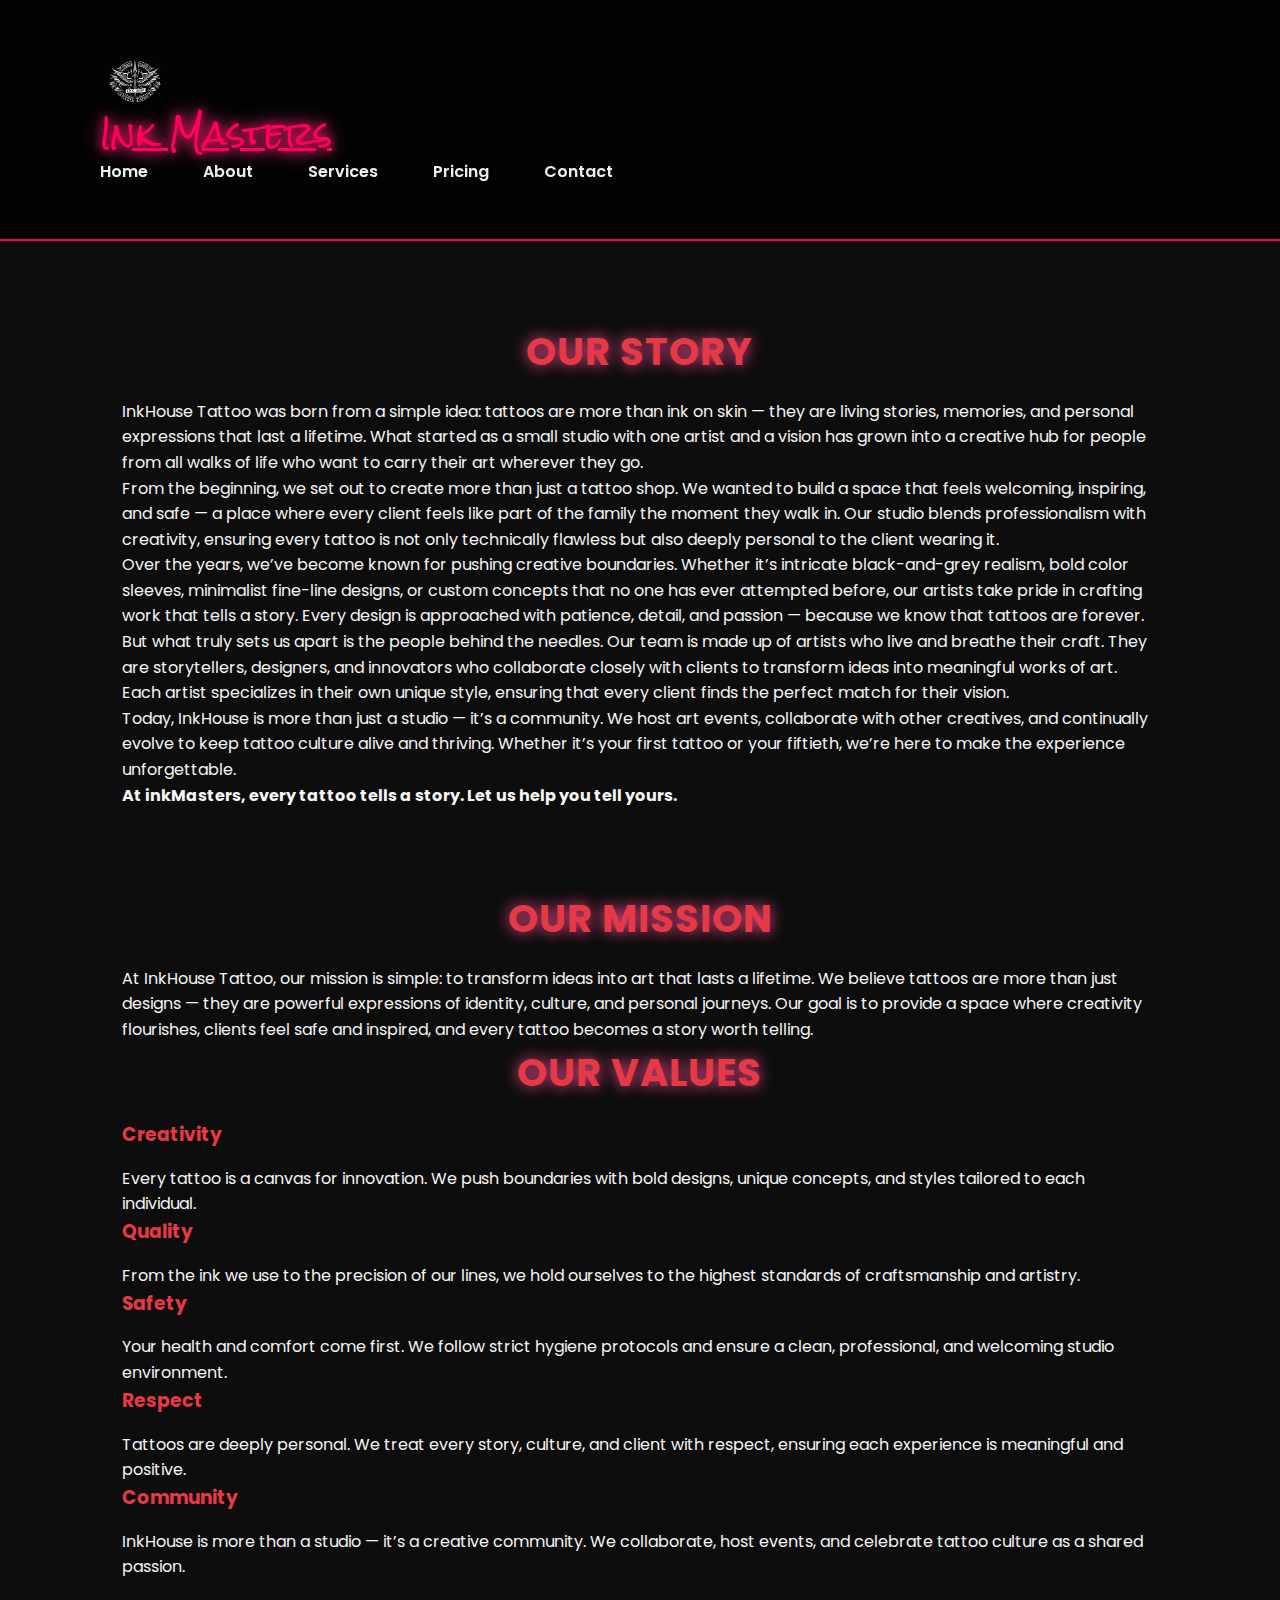
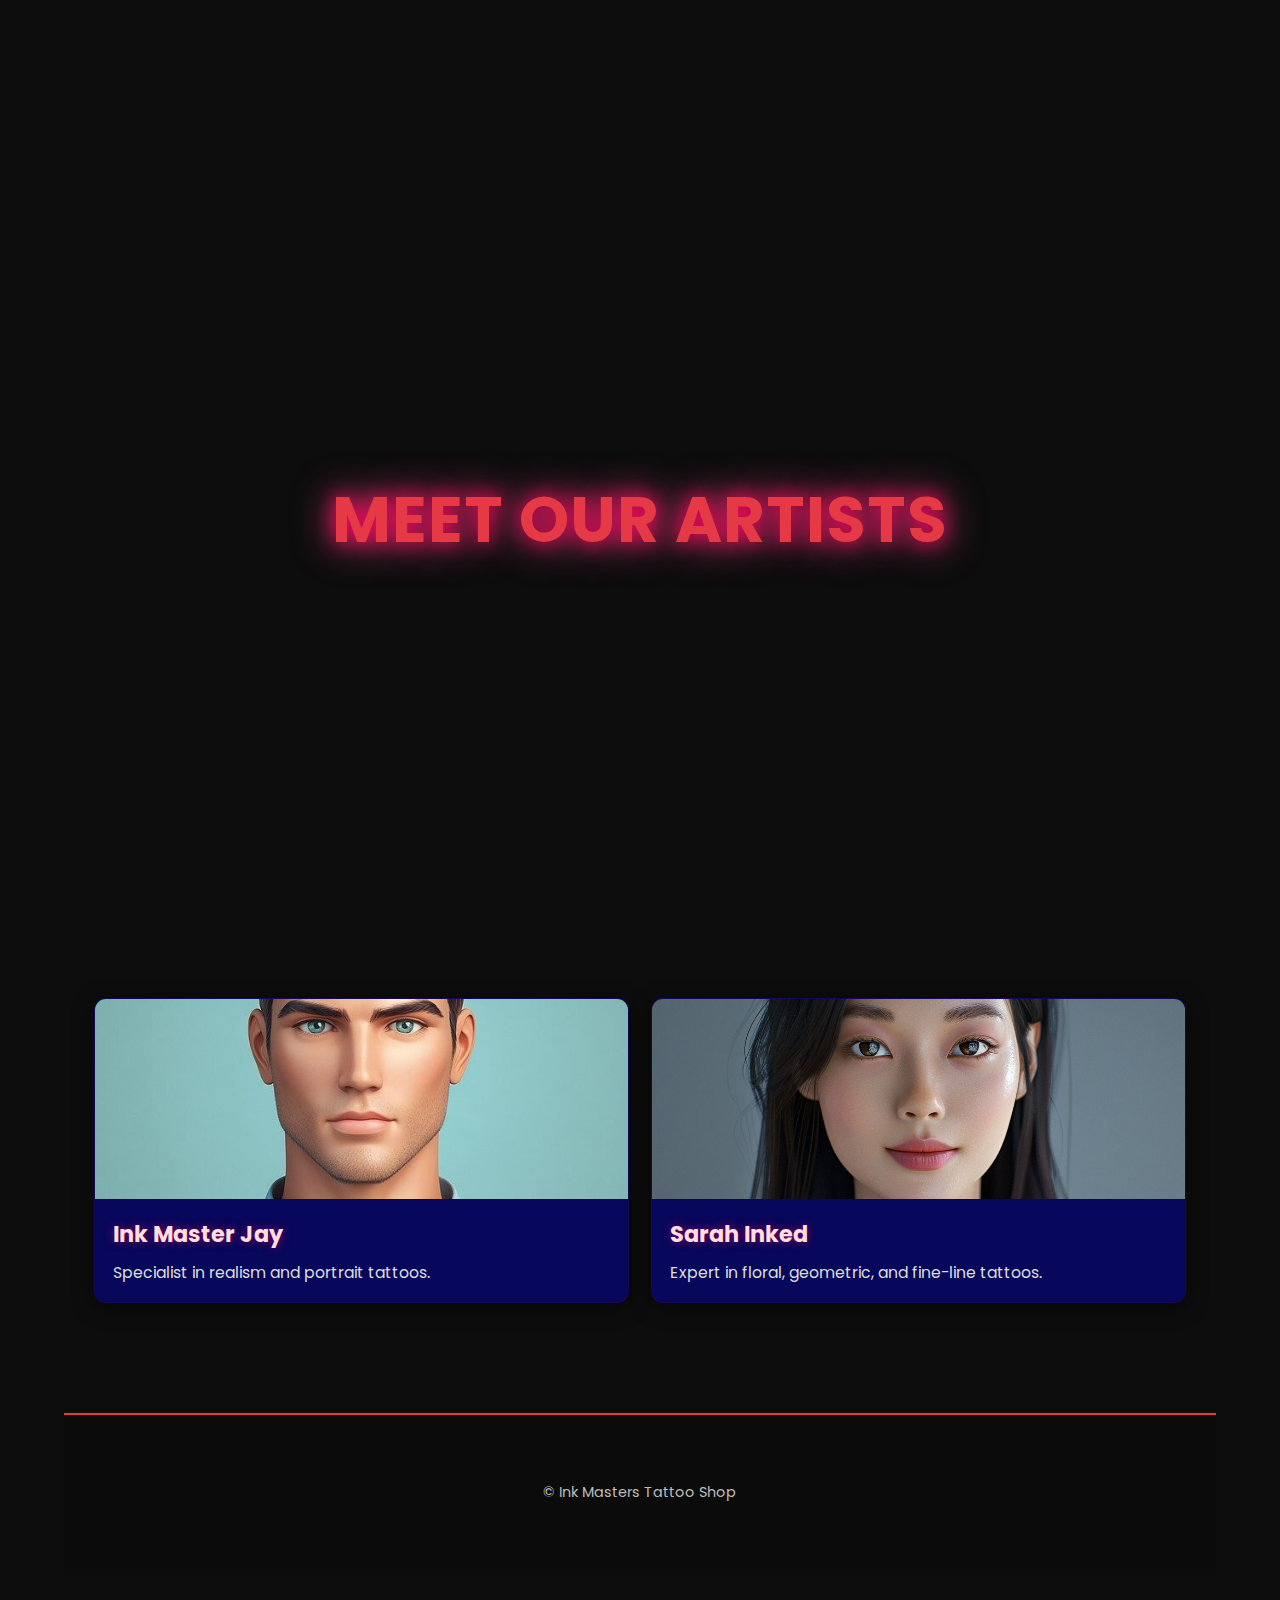
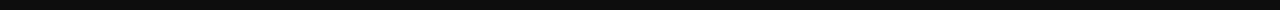
<file: tattoo-website/about.html>
<!-- Code attribution -->
 <!--Title: IIE Modual Manual 2025-->
 <!--author: The Independent Institut Of Education (Pty) Ltd-->
 <!--Date: 09/02/2023-->
 <!--Version: first Edition(2012)-->
 <!--Available at:https://advtechonline.sharepoint.com/:w:/r/sites/TertiaryStudents/_layouts/15/Doc.aspx?sourcedoc=%7B5E550732-60C9-4A33-8FD3-1E01B5AA005B%7D&file=WEDE5020MM.docx&action=default&mobileredirect=true-->
 <!--Date accessed: 27/08/2025-->
<!DOCTYPE html>
<html lang="en">
<head>
  <meta charset="UTF-8" />
  <meta name="viewport" content="width=device-width, initial-scale=1" />
  <title>About | Ink Masters Tattoo Shop</title>
  <meta name="description" content="Learn about Ink Masters Tattoo Shop, our story, values, and artists." />
  <link rel="stylesheet" href="css.assets/style.css" />
</head>
<body>
  <header class="site-header">
    <div class="container header-inner">
      <img src="images/image.png" alt="ink Masters tattoo Shop" width="70px">
      <a class="logo" href="index.html">Ink Masters</a>
      <nav id="menu" class="main-nav" aria-label="Primary">
       <ul>
          <li><a class="nav-link" href="index.html">Home</a></li>
          <li><a class="nav-link" href="about.html">About</a></li>
          <li><a class="nav-link" href="services.html">Services</a></li>
          <li><a class="nav-link" href="pricing.html">Pricing</a></li>
          <li><a class="nav-link" href="contact.html">Contact</a></li>
        </ul>
      </nav>
    </div>
  </header>

  <main class="container section">
  <section class="about container">
  <h2>Our Story</h2>
  <p>
    InkHouse Tattoo was born from a simple idea: tattoos are more than ink on skin —
    they are living stories, memories, and personal expressions that last a lifetime.
    What started as a small studio with one artist and a vision has grown into a
    creative hub for people from all walks of life who want to carry their art
    wherever they go.
  </p>

  <p>
    From the beginning, we set out to create more than just a tattoo shop.
    We wanted to build a space that feels welcoming, inspiring, and safe —
    a place where every client feels like part of the family the moment they walk in.
    Our studio blends professionalism with creativity, ensuring every tattoo is not
    only technically flawless but also deeply personal to the client wearing it.
  </p>

  <p>
    Over the years, we’ve become known for pushing creative boundaries. Whether it’s
    intricate black-and-grey realism, bold color sleeves, minimalist fine-line
    designs, or custom concepts that no one has ever attempted before, our artists
    take pride in crafting work that tells a story. Every design is approached with
    patience, detail, and passion — because we know that tattoos are forever.
  </p>

  <p>
    But what truly sets us apart is the people behind the needles. Our team is made
    up of artists who live and breathe their craft. They are storytellers, designers,
    and innovators who collaborate closely with clients to transform ideas into
    meaningful works of art. Each artist specializes in their own unique style,
    ensuring that every client finds the perfect match for their vision.
  </p>

  <p>
    Today, InkHouse is more than just a studio — it’s a community. We host art
    events, collaborate with other creatives, and continually evolve to keep tattoo
    culture alive and thriving. Whether it’s your first tattoo or your fiftieth,
    we’re here to make the experience unforgettable.
  </p>

  <p>
    <strong>At inkMasters, every tattoo tells a story. Let us help you tell yours.</strong>
  </p>
</section>
<section class="mission-values container">
  <h2>Our Mission</h2>
  <p>
    At InkHouse Tattoo, our mission is simple: to transform ideas into art that
    lasts a lifetime. We believe tattoos are more than just designs — they are
    powerful expressions of identity, culture, and personal journeys. Our goal
    is to provide a space where creativity flourishes, clients feel safe and
    inspired, and every tattoo becomes a story worth telling.
  </p>

  <h2>Our Values</h2>
  <div class="values-list">
    <div class="value-card">
      <h3>Creativity</h3>
      <p>
        Every tattoo is a canvas for innovation. We push boundaries with bold
        designs, unique concepts, and styles tailored to each individual.
      </p>
    </div>

    <div class="value-card">
      <h3>Quality</h3>
      <p>
        From the ink we use to the precision of our lines, we hold ourselves to
        the highest standards of craftsmanship and artistry.
      </p>
    </div>

    <div class="value-card">
      <h3>Safety</h3>
      <p>
        Your health and comfort come first. We follow strict hygiene protocols
        and ensure a clean, professional, and welcoming studio environment.
      </p>
    </div>

    <div class="value-card">
      <h3>Respect</h3>
      <p>
        Tattoos are deeply personal. We treat every story, culture, and client
        with respect, ensuring each experience is meaningful and positive.
      </p>
    </div>

    <div class="value-card">
      <h3>Community</h3>
      <p>
        InkHouse is more than a studio — it’s a creative community. We collaborate,
        host events, and celebrate tattoo culture as a shared passion.
      </p>
    </div>
  </div>
</section>


   <section class="artists">
    <section class="hero">
    <h2>Meet our artists</h2>
    
  </section>
  <div class="card-container">
    <div class="card">
      <img src="images/man.jpg" alt="Tattoo Artist">
      <div class="card-content">
        <h3>Ink Master Jay</h3>
        <p>Specialist in realism and portrait tattoos.</p>
      </div>
    </div>

    <div class="card">
      <img src="images/woman.jpg" alt="Tattoo Artist">
      <div class="card-content">
        <h3>Sarah Inked</h3>
        <p>Expert in floral, geometric, and fine-line tattoos.</p>
      </div>
    </div>
  </div>
</section>


  <footer class="site-footer">
    <div class="container">
      <p>© <span id="year"></span> Ink Masters Tattoo Shop</p>
    </div>
  </footer>

  <script src="js.assets/script.js"></script>
</body>
</html>
</file>
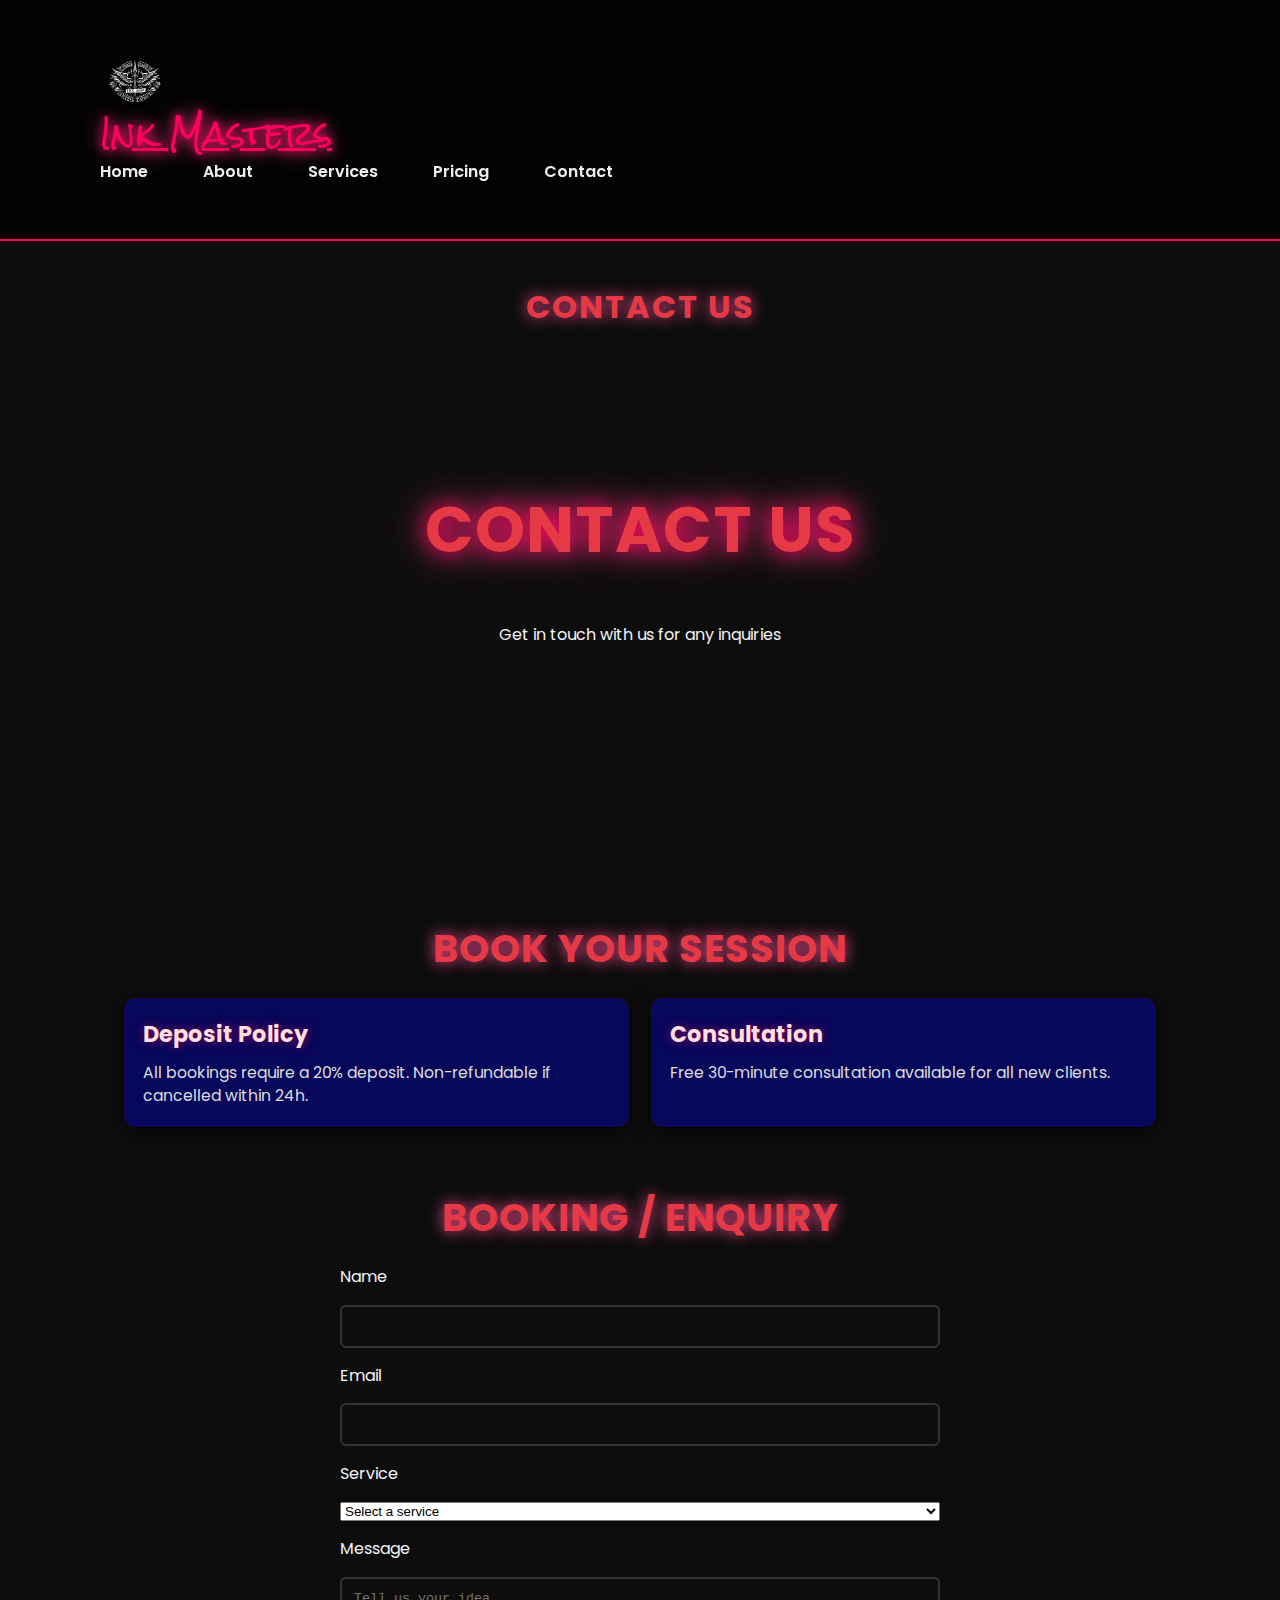
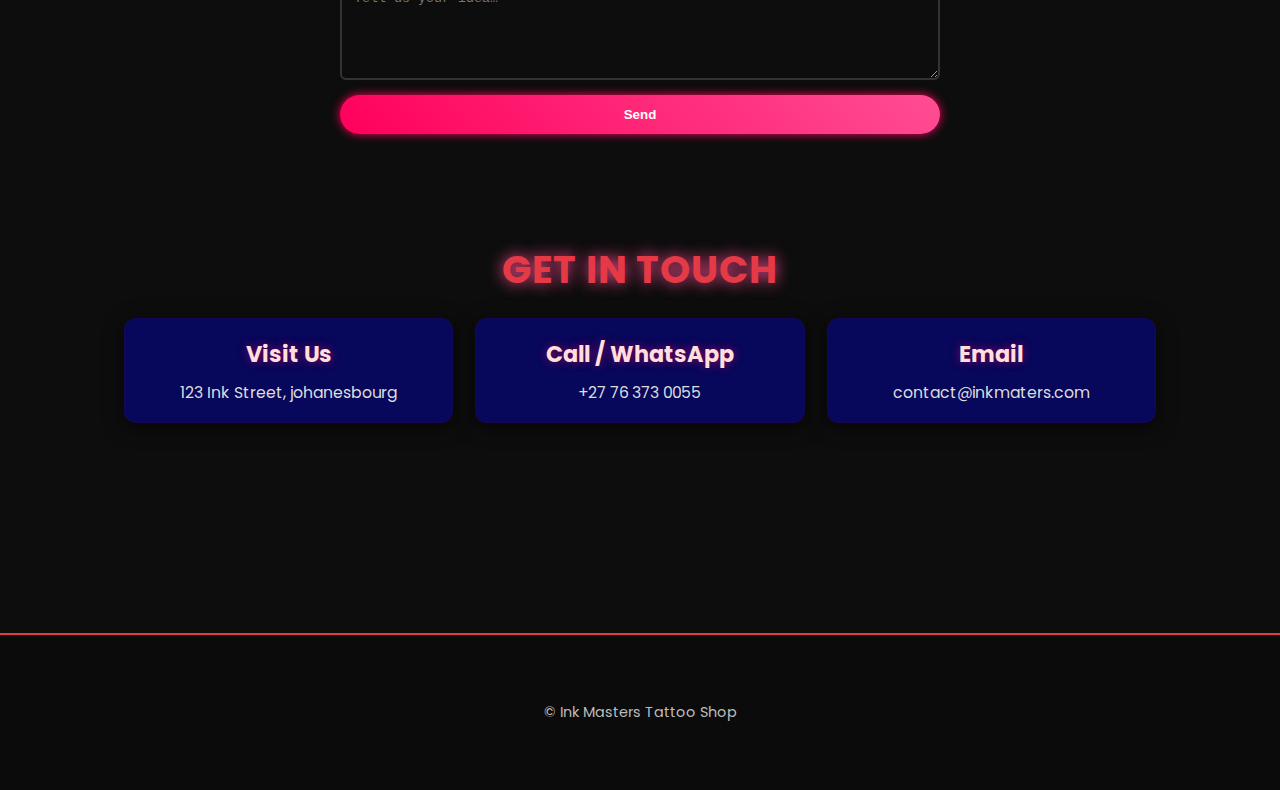
<file: tattoo-website/contact.html>
<!-- Code attribution -->
 <!--Title: IIE Modual Manual 2025-->
 <!--author: The Independent Institut Of Education (Pty) Ltd-->
 <!--Date: 09/02/2023-->
 <!--Version: first Edition(2012)-->
 <!--Available at:https://advtechonline.sharepoint.com/:w:/r/sites/TertiaryStudents/_layouts/15/Doc.aspx?sourcedoc=%7B5E550732-60C9-4A33-8FD3-1E01B5AA005B%7D&file=WEDE5020MM.docx&action=default&mobileredirect=true-->
 <!--Date accessed: 27/08/2025-->
<!DOCTYPE html>
<html lang="en">
<head>
  <meta charset="UTF-8" />
  <meta name="viewport" content="width=device-width, initial-scale=1" />
  <title>Contact | Ink Masters Tattoo Shop</title>
  <meta name="description" content="Get in touch with Ink Masters Tattoo Shop. Book an appointment or ask a question." />
  <link rel="stylesheet" href="css.assets/style.css" />
</head>
<body>
   <header class="site-header">
    <div class="container header-inner">
      <img src="images/image.png" alt="ink Masters tattoo Shop" width="70px">
      <a class="logo" href="index.html">Ink Masters</a>
      <nav id="menu" class="main-nav" aria-label="Primary">
        <ul>
          <li><a class="nav-link" href="index.html">Home</a></li>
          <li><a class="nav-link" href="about.html">About</a></li>
          <li><a class="nav-link" href="services.html">Services</a></li>
          <li><a class="nav-link" href="pricing.html">Pricing</a></li>
          <li><a class="nav-link" href="contact.html">Contact</a></li>
        </ul>
      </nav>
    </div>
  </header>


  <main class="container section">
    <h1>Contact Us</h1>
    <section class="hero" style="height: 50vh;">
    <h2>Contact Us</h2>
    <p>Get in touch with us for any inquiries</p>
  </section>
  <section id="booking">
        <section class="booking-info">
  <h2>Book Your Session</h2>
  <div class="card-container">
    <div class="card">
      <div class="card-content">
        <h3>Deposit Policy</h3>
        <p>All bookings require a 20% deposit. Non-refundable if cancelled within 24h.</p>
      </div>
    </div>
    <div class="card">
      <div class="card-content">
        <h3>Consultation</h3>
        <p>Free 30-minute consultation available for all new clients.</p>
      </div>
    </div>
  </div>
</section>
        <h2>Booking / Enquiry</h2>
        <form id="contact-form" novalidate>
          <label for="name">Name</label>
          <input id="name" name="name" required />
          <label for="email">Email</label>
          <input id="email" name="email" required />
          <label for="service">Service</label>
          <select id="service" name="service" required>
          <option value="">Select a service</option>
          <option value="tattoo">Tattoo</option>
          <option value="piercing">Piercing</option>
          <option value="other">Other</option>
          </select>
          <label for="message">Message</label>
          <textarea id="message" name="message" rows="5" placeholder="Tell us your idea…" required></textarea>
          <button type="submit" class="btn">Send</button>
          <p id="formMsg" class="muted mt-8" role="status" aria-live="polite"></p>
        </form>
      <section class="contact-info">
  <h2>Get in Touch</h2>
  <div class="card-container">
    <div class="card">
      <div class="card-content">
        <h3>Visit Us</h3>
        <p>123 Ink Street, johanesbourg</p>
      </div>
    </div>
    <div class="card">
      <div class="card-content">
        <h3>Call / WhatsApp</h3>
        <p>+27 76 373 0055</p>
      </div>
    </div>
    <div class="card">
      <div class="card-content">
        <h3>Email</h3>
        <p>contact@inkmaters.com</p>
      </div>
    </div>
  </div>
</section>

    </div>
  </main>

  <footer class="site-footer">
    <div class="container">
      <p>© <span id="year"></span> Ink Masters Tattoo Shop</p>
    </div>
  </footer>

  <script src="js.assets/script.js"></script>
</body>
</html>
</file>
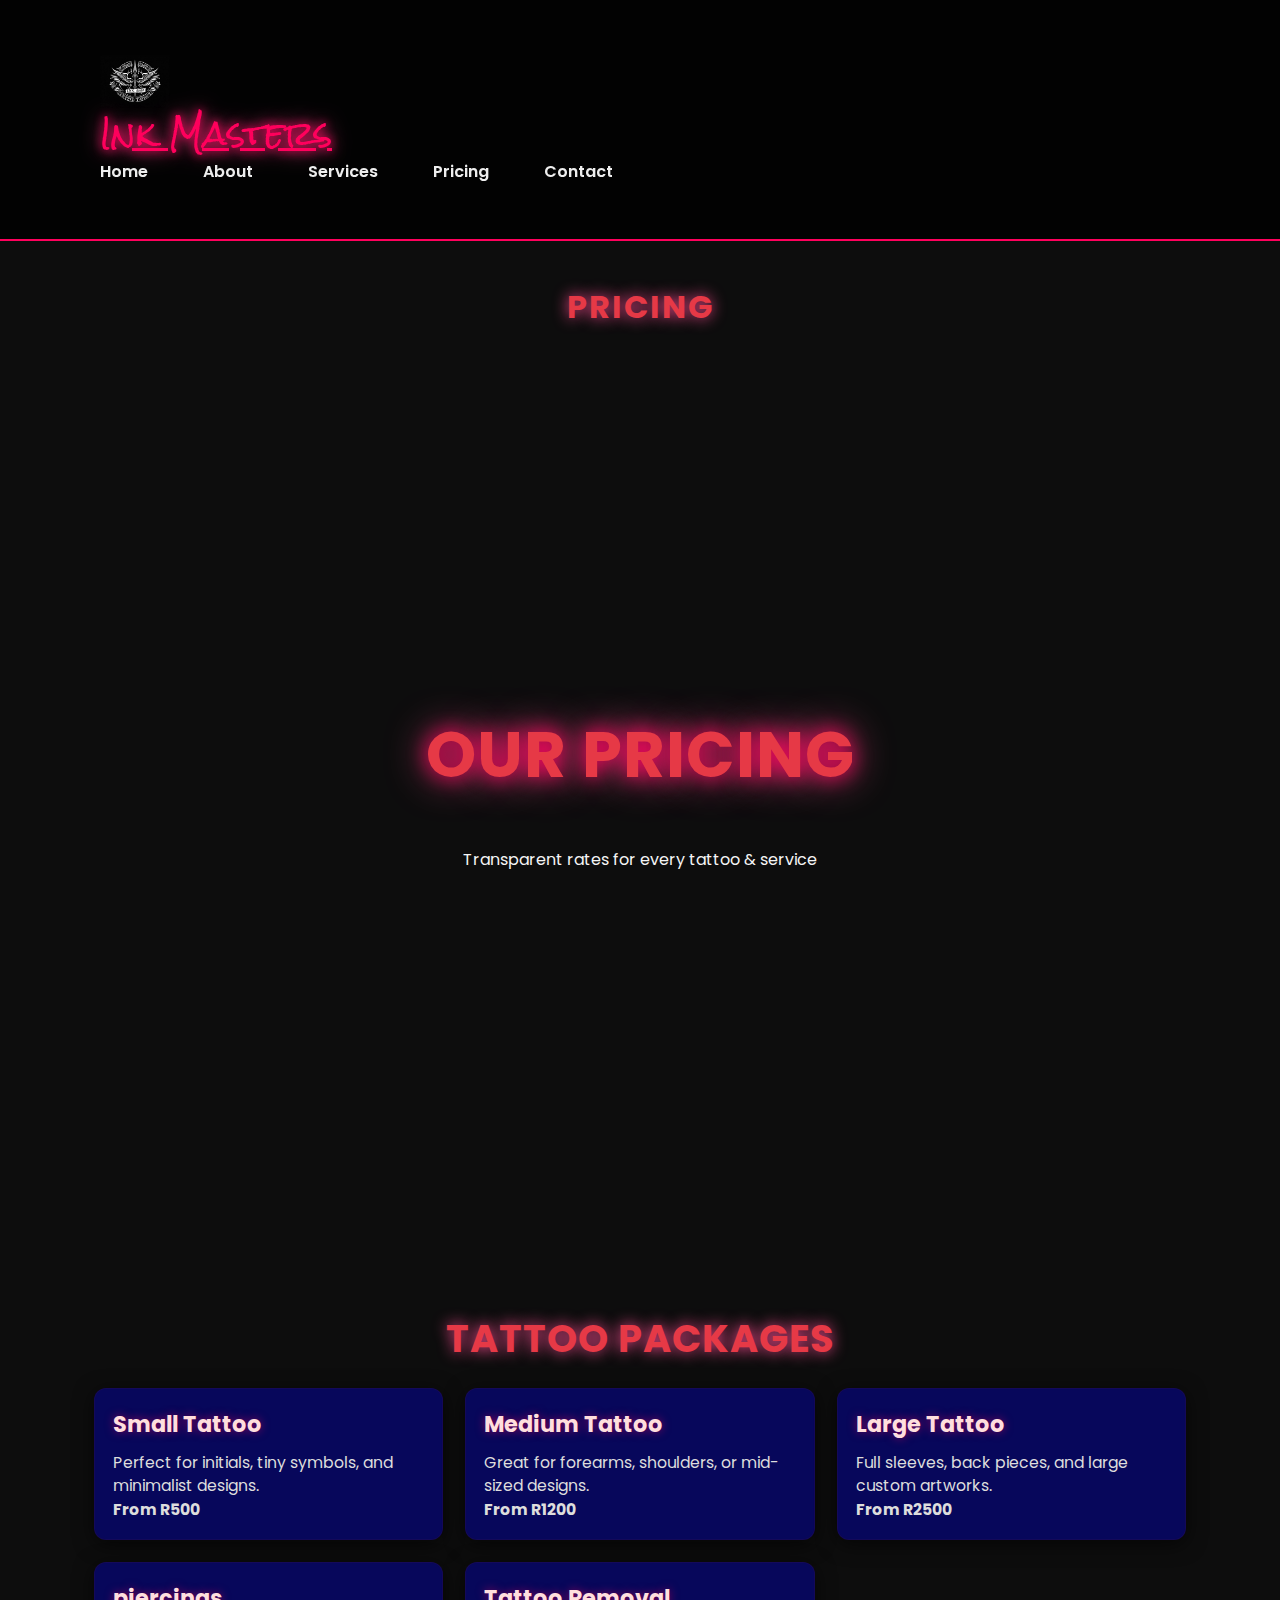
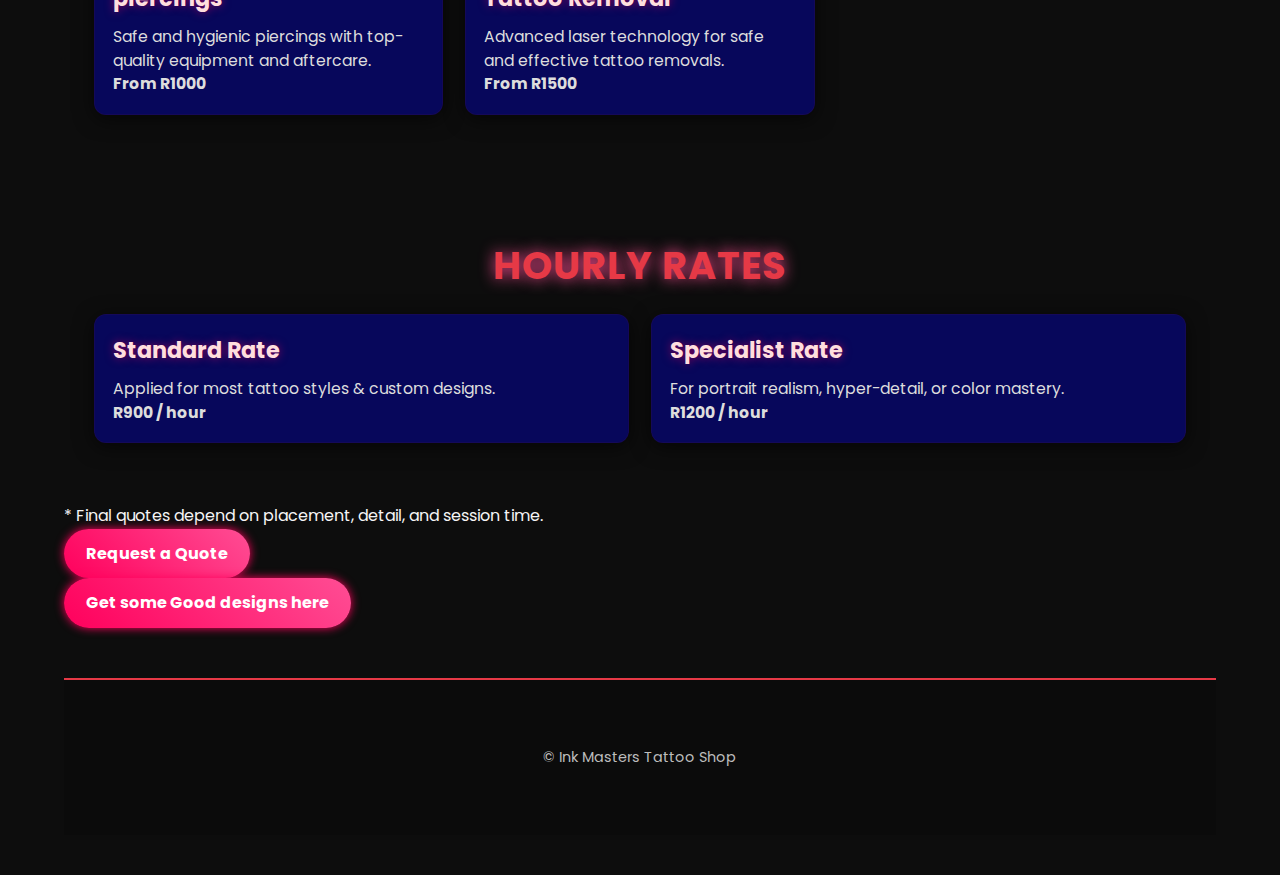
<file: tattoo-website/pricing.html>
<!-- Code attribution -->
 <!--Title: IIE Modual Manual 2025-->
 <!--author: The Independent Institut Of Education (Pty) Ltd-->
 <!--Date: 09/02/2023-->
 <!--Version: first Edition(2012)-->
 <!--Available at:https://advtechonline.sharepoint.com/:w:/r/sites/TertiaryStudents/_layouts/15/Doc.aspx?sourcedoc=%7B5E550732-60C9-4A33-8FD3-1E01B5AA005B%7D&file=WEDE5020MM.docx&action=default&mobileredirect=true-->
 <!--Date accessed: 27/08/2025-->
<!DOCTYPE html>
<html lang="en">
<head>
  <meta charset="UTF-8" />
  <meta name="viewport" content="width=device-width, initial-scale=1" />
  <title>Pricing | Ink Masters Tattoo Shop</title>
  <link rel="stylesheet" href="css.assets/style.css" />
</head>
<body>
 <header class="site-header">
    <div class="container header-inner">
      <img src="images/image.png" alt="ink Masters tattoo Shop" width="70px">
      <a class="logo" href="index.html">Ink Masters</a>
      <nav id="menu" class="main-nav" aria-label="Primary">
        <ul>
          <li><a class="nav-link" href="index.html">Home</a></li>
          <li><a class="nav-link" href="about.html">About</a></li>
          <li><a class="nav-link" href="services.html">Services</a></li>
          <li><a class="nav-link" href="pricing.html">Pricing</a></li>
          <li><a class="nav-link" href="contact.html">Contact</a></li>
        </ul>
      </nav>
    </div>
  </header>

  <main class="container section">
    <h1>Pricing</h1>


  <!-- HERO -->
  <section class="hero">
    <h2>Our Pricing</h2>
    <p>Transparent rates for every tattoo & service</p>
  </section>

  <!-- PRICING CARDS -->
  <section class="pricing">
    <h2>Tattoo Packages</h2>
    <div class="card-container">
      
      <div class="card">
        <div class="card-content">
          <h3>Small Tattoo</h3>
          <p>Perfect for initials, tiny symbols, and minimalist designs.</p>
          <p><strong>From R500</strong></p>
           
        </div>
      </div>

      <div class="card">
        <div class="card-content">
          <h3>Medium Tattoo</h3>
          <p>Great for forearms, shoulders, or mid-sized designs.</p>
          <p><strong>From R1200</strong></p>
           
        </div>
      </div>

      <div class="card">
        <div class="card-content">
          <h3>Large Tattoo</h3>
          <p>Full sleeves, back pieces, and large custom artworks.</p>
          <p><strong>From R2500</strong></p>
         
        </div>
      </div>
       <div class="card">
        <div class="card-content">
          <h3>piercings</h3>
          <p>Safe and hygienic piercings with top-quality equipment and aftercare.</p>
          <p><strong>From R1000</strong></p>
           
        </div>
      </div>
       <div class="card">
        <div class="card-content">
          <h3>Tattoo Removal</h3>
          <p>Advanced laser technology for safe and effective tattoo removals.</p>
          <p><strong>From R1500</strong></p>
           
        </div>
      </div>
      
    </div>
  </section>

  <!-- HOURLY RATES -->
  <section class="pricing">
    <h2>Hourly Rates</h2>
    <div class="card-container">
      <div class="card">
        <div class="card-content">
          <h3>Standard Rate</h3>
          <p>Applied for most tattoo styles & custom designs.</p>
          <p><strong>R900 / hour</strong></p>
        </div>
      </div>

      <div class="card">
        <div class="card-content">
          <h3>Specialist Rate</h3>
          <p>For portrait realism, hyper-detail, or color mastery.</p>
          <p><strong>R1200 / hour</strong></p>
        </div>
      </div>

    </div>
  </section>
    <div><p class="muted mt-16">* Final quotes depend on placement, detail, and session time.</p></div>
    
    <p class="mt-24"><a href="contact.html#booking" class="btn">Request a Quote</a></p>
    
  <p class="mt-24"><a href="https://tattoo-ideas.com/" class="btn">Get some Good designs here</a></p>
  </div>

  <footer class="site-footer">
    <div class="container">
      <p>© <span id="year"></span> Ink Masters Tattoo Shop</p>
    </div>
  </footer>

  <script src="js.assets/script.js"></script>
</body>
</html>
</file>
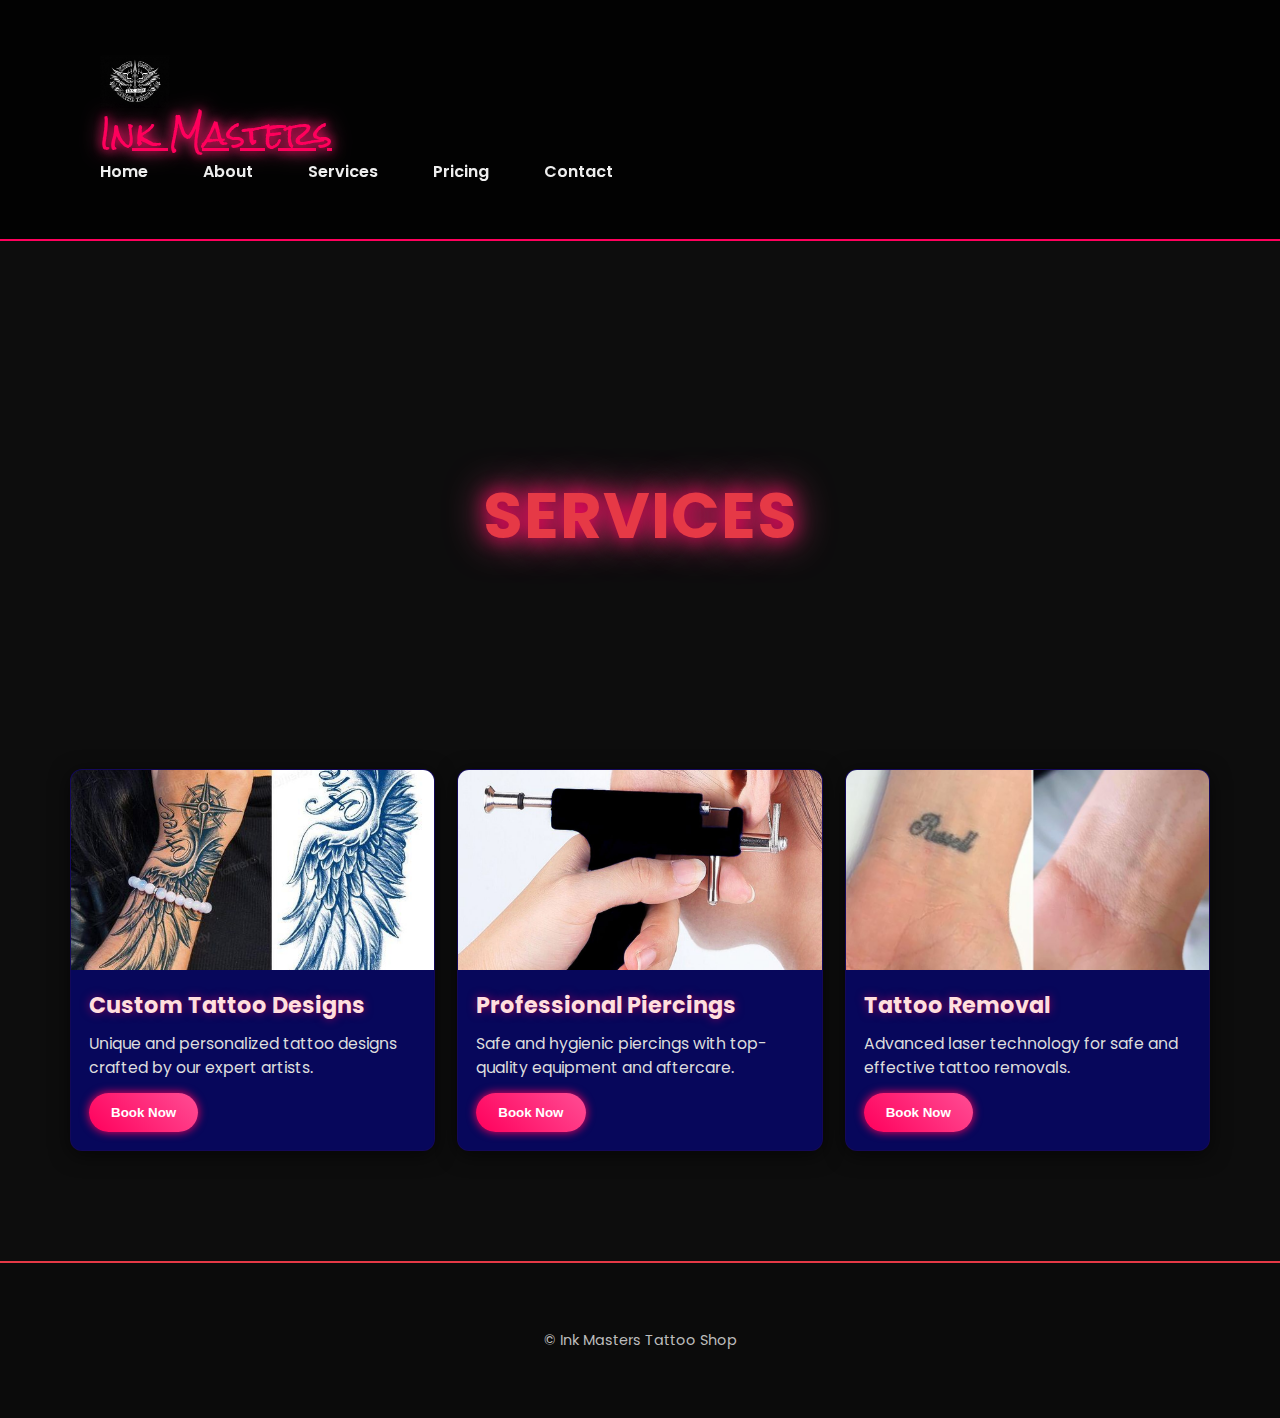
<file: tattoo-website/services.html>
<!-- Code attribution -->
 <!--Title: IIE Modual Manual 2025-->
 <!--author: The Independent Institut Of Education (Pty) Ltd-->
 <!--Date: 09/02/2023-->
 <!--Version: first Edition(2012)-->
 <!--Available at:https://advtechonline.sharepoint.com/:w:/r/sites/TertiaryStudents/_layouts/15/Doc.aspx?sourcedoc=%7B5E550732-60C9-4A33-8FD3-1E01B5AA005B%7D&file=WEDE5020MM.docx&action=default&mobileredirect=true-->
 <!--Date accessed: 27/08/2025-->
<!DOCTYPE html>
<html lang="en">
<head>
  <meta charset="UTF-8" />
  <meta name="viewport" content="width=device-width, initial-scale=1" />
  <title>Services | Ink Masters Tattoo Shop</title>
  <meta name="description" content="Explore tattoo styles, piercings, and aftercare services at Ink Masters." />
  <link rel="stylesheet" href="css.assets/style.css" />
</head>
<body>
   <header class="site-header">
    <div class="container header-inner">
      <img src="images/image.png" alt="ink Masters tattoo Shop" width="70px">
      <a class="logo" href="index.html">Ink Masters</a>
      <nav id="menu" class="main-nav" aria-label="Primary">
        <ul>
          <li><a class="nav-link" href="index.html">Home</a></li>
          <li><a class="nav-link" href="about.html">About</a></li>
          <li><a class="nav-link" href="services.html">Services</a></li>
          <li><a class="nav-link" href="pricing.html">Pricing</a></li>
          <li><a class="nav-link" href="contact.html">Contact</a></li>
        </ul>
      </nav>
    </div>
  </header>


 <section id="services" class="services">
  <section class="hero" style="height: 50vh;">
    <h2>Services</h2>
  </section>
  <div class="card-container">
    
    <div class="card">
      <img src="images/customt.jpg" alt="Tattoo Design">
      <div class="card-content">
        <h3>Custom Tattoo Designs</h3>
        <p>Unique and personalized tattoo designs crafted by our expert artists.</p>
        <button class="btn">Book Now</button>
      </div>
    </div>

    <div class="card">
      <img src="images/pierce.jpg" alt="Piercing">
      <div class="card-content">
        <h3>Professional Piercings</h3>
        <p>Safe and hygienic piercings with top-quality equipment and aftercare.</p>
        <button class="btn">Book Now</button>
      </div>
    </div>

    <div class="card">
      <img src="images/removal.jpg" alt="Tattoo Removal">
      <div class="card-content">
        <h3>Tattoo Removal</h3>
        <p>Advanced laser technology for safe and effective tattoo removals.</p>
        <button class="btn">Book Now</button>
      </div>
    </div>

  </div>
</section>


  <footer class="site-footer">
    <div class="container">
      <p>© <span id="year"></span> Ink Masters Tattoo Shop</p>
    </div>
  </footer>

  <script src="js.assets/script.js"></script>
</body>
</html>
</file>
<file: tattoo-website/css.assets/style.css>
/* Code attribution -->
 <!--Title: IIE Modual Manual 2025-->
 <!--author: The Independent Institut Of Education (Pty) Ltd-->
 <!--Date: 09/02/2023-->
 <!--Version: first Edition(2012)-->
 <!--Available at:https://advtechonline.sharepoint.com/:w:/r/sites/TertiaryStudents/_layouts/15/Doc.aspx?sourcedoc=%7B5E550732-60C9-4A33-8FD3-1E01B5AA005B%7D&file=WEDE5020MM.docx&action=default&mobileredirect=true-->
 <!--Date accessed: 27/08/2025-->/* IMPORT FONTS */
@import url('https://fonts.googleapis.com/css2?family=Poppins:wght@300;600&family=Rock+Salt&display=swap');

/* RESET */
* {
  * { box-sizing: border-box; margin: 0; padding: 0; }
html,body { height: 100%; }
  margin: 0;
  padding: 0;
  box-sizing: border-box;
}

body {
  font-family: 'Poppins', sans-serif;
  background: #0d0d0d;
  color: #f5f5f5;
  line-height: 1.6;
  overflow-x: hidden;
}

/* GLOBAL CONTAINERS */
section {
  padding: 60px 30px;
  max-width: 1200px;
  margin: auto;
}

h1, h2 {
  text-align: center;
  margin-bottom: 25px;
  text-transform: uppercase;
  letter-spacing: 2px;
  color: #ff005c;
  text-shadow: 0 0 15px #ff4d94;
}

/* NAVBAR */
header {
  background: rgba(0,0,0,0.8);
  padding: 15px 40px;
  display: flex;
  justify-content: space-between;
  align-items: center;
  position: sticky;
  top: 0;
  z-index: 1000;
  border-bottom: 2px solid #ff005c;
   margin: auto;
}

header .logo {
  font-size: 2rem;
  font-family: 'Rock Salt', cursive;
  color: #ff005c;
  text-shadow: 0 0 10px #ff005c, 0 0 20px #ff4d94;
  
}


nav ul {
  list-style: none;
  display: flex;
  gap: 55px;
}

nav a {
  color: #eee;
  text-decoration: none;
  font-weight: 600;
  transition: 0.3s;
  position: relative;
}

nav a::after {
  content: '';
  position: absolute;
  left: 0;
  bottom: -5px;
  width: 0%;
  height: 2px;
  background: #ff005c;
  transition: width 0.3s;
}

nav a:hover::after,
nav a.active::after {
  width: 100%;
}

nav a:hover {
  color: #ff005c;
}

/* HERO SECTION */
.hero {
  position: relative;
  width: 100%;
  height: 100vh;
  display: flex;
  flex-direction: column;
  justify-content: center;
  align-items: center;
  text-align: center;
  animation: fadeIn 2s ease-in;
  overflow: hidden;
}
.hero-video {
  position: absolute;
  top: 0;
  left: 0;
  width: max-content;
  height: 100%;
  object-fit: cover; /* Crop video nicely */
  z-index: -1; /* Push video behind text */
}
.hero-overlay {
  position: relative;
  z-index: 1;
  background: rgba(0, 0, 0, 0.4); /* dark overlay for readability */
  padding: 20px;
  border-radius: 10px;
}

.hero h1 {
  font-size: 2.5rem;
}

.hero h2 {
  font-size: 4rem;
  margin-bottom: 20px;
  text-shadow: 0 0 20px #ff005c, 0 0 40px #ff4d94;
}

.hero p {
  margin: 20px auto;
  max-width: 600px;
}

.btn {
  padding: 12px 28px;
  background: linear-gradient(45deg, #ff005c, #ff4d94);
  border: none;
  border-radius: 30px;
  font-weight: bold;
  color: #fff;
  cursor: pointer;
  transition: transform 0.3s, box-shadow 0.3s;
  box-shadow: 0 0 10px #ff005c;
}

.btn:hover {
  transform: scale(1.1);
  box-shadow: 0 0 25px #ff4d94, 0 0 50px #ff005c;
}

/* PORTFOLIO GRID */
.grid {
  display: grid;
  grid-template-columns: repeat(auto-fit, minmax(250px, 1fr));
  gap: 25px;
}

.grid img {
  width: 100%;
  border-radius: 12px;
  transition: transform 0.4s ease, box-shadow 0.3s;
  cursor: pointer;
}

.grid img:hover {
  transform: rotate(-2deg) scale(1.05);
  box-shadow: 0 0 20px #ff005c;
}

/* SERVICES LIST */
.services ul {
  list-style: none;
  padding: 0;
  max-width: 700px;
  margin: auto;
}

.services li {
  background: #1a1a1a;
  margin: 12px 0;
  padding: 15px;
  border-left: 5px solid #ff005c;
  border-radius: 6px;
  transition: 0.3s;
}

.services li:hover {
  background: #ff005c;
  color: #fff;
  transform: translateX(10px);
}

/* FORMS (Booking & Contact) */
form {
  display: flex;
  flex-direction: column;
  gap: 15px;
  max-width: 600px;
  margin: auto;
}

form input, form textarea {
  padding: 12px;
  border: 2px solid #333;
  border-radius: 6px;
  background: #0d0d0d;
  color: #eee;
}

form input:focus, form textarea:focus {
  border-color: #ff005c;
  outline: none;
  box-shadow: 0 0 10px #ff005c;
}

/* CONTACT INFO */
.contact-info {
  margin-top: 30px;
  text-align: center;
  color: #ddd;
}

/* FOOTER */
footer {
  background: #000;
  text-align: center;
  padding: 25px;
  margin-top: 50px;
  font-size: 0.9rem;
  color: #aaa;
  border-top: 2px solid #ff005c;
}

/* ANIMATIONS */
@keyframes fadeIn {
  from { opacity: 0; transform: translateY(50px); }
  to { opacity: 1; transform: translateY(0); }
}
/* ====== CARD COMPONENT ====== */
.card-container {
  display: grid;
  grid-template-columns: repeat(auto-fit, minmax(280px, 1fr));
  gap: 25px;
  margin-top: 40px;
}

.card {
  background: rgb(7, 7, 91);
  border-radius: 12px;
  overflow: hidden;
  box-shadow: 0 4px 20px rgba(0,0,0,0.6);
  display: flex;
  flex-direction: column;
  border-radius:12px;
  overflow:hidden;
  border: 1px solid rgba(230,57,70,0.06);
  transition: transform .24s ease, box-shadow .24s ease;
  
}

.card img {
  width: 100%;
  height: 220px;
  object-fit: cover;
  transition: transform 0.4s ease;
}

.card-content {
  padding: 20px;
  flex: 1;
}

.card h3 {
  color: #ff005c;
  margin-bottom: 10px;
  font-size: 1.4rem;
  text-shadow: 0 0 10px #ff005c88;
}

.card p {
  font-size: 0.95rem;
  color: #ccc;
  line-height: 1.5;
}

.card .btn {
  margin-top: 15px;
  align-self: flex-start;
}

/* Hover Effects */
.card:hover {
  transform: translateY(-10px) scale(1.03);
  box-shadow: 0 0 25px #ff005c, 0 0 45px #ff4d94;
}

.card:hover img {
  transform: scale(1.1);
}
img, video, iframe {
  max-width: 100%;
  height: auto;
  display: block;
}
/* ===========================
   InkHouse Tattoo — style.css
   Complete stylesheet with responsive media queries
   =========================== */

/* Import fonts (use link in HTML instead if preferred) */
/* @import url('https://fonts.googleapis.com/css2?family=Poppins:wght@300;600&family=Rock+Salt&display=swap'); */

/* ===== Reset & Base ===== */
* { box-sizing: border-box; margin: 0; padding: 0; }
html,body { height: 100%; }




/* ===== Globals & Containers ===== */
.container { width: 90%; max-width: 1200px; margin: 0 auto; padding: 40px 0; }
h1,h2,h3 { font-weight:700; margin-bottom: 16px; color: #e63946; }
h2 { font-size: 2.4rem; text-align:center; letter-spacing:1px; }



/* ===== Buttons ===== */
.btn, .btn-book {
  display:inline-block;
  background: linear-gradient(45deg,#ff005c,#ff4d94);
  color:#fff; text-decoration:none;
  padding:12px 22px; border-radius:30px; font-weight:700;
  transition: transform .18s ease, box-shadow .18s ease;
}
.btn:hover, .btn-book:hover { transform:translateY(-4px); box-shadow:0 8px 30px rgba(255,77,148,0.18); }

/* ===== Card component ===== */
.card-container { display:grid; grid-template-columns: repeat(auto-fit,minmax(260px,1fr)); gap:22px; margin-top:18px; }

.card img { height:200px; object-fit:cover; }
.card-content { padding:18px; flex:1; display:flex; flex-direction:column; }
.card h3 { color:#ffdede; margin-bottom:8px; }
.card p { color:#ddd; font-size:0.98rem; line-height:1.5; margin-bottom:auto; }
.card .btn { margin-top:14px; align-self:flex-start; }


/* ===== Cart (Booking page) ===== */
.cart { background:black; padding:18px; border-radius:8px; border:1px solid rgba(255,0,92,0.06); }
.cart h2 { color:#e63946; margin-bottom:12px; }
#cart-items { list-style:none; padding-left:0; }
#cart-items li { display:flex; justify-content:space-between; align-items:center; padding:8px 0; border-bottom:1px dashed rgba(255,255,255,0.03); }
.remove-item { background:transparent; border:none; color:#ff6b88; cursor:pointer; font-weight:700; }

/* ===== Footer ===== */
footer { background:#0b0b0b; padding:26px 0; color:#bdbdbd; text-align:center; border-top:2px solid #e63946; }

/* ===== Utility ===== */
.hidden { display:none !important; }

/* =========================
   RESPONSIVE: Media Queries
   ========================= */

/* ---------- Tablet: <= 1024px ---------- */
@media (max-width: 1024px) {
  .hero { padding:90px 16px; }
  .hero h1 { font-size:2.4rem; }
  .card img { height:180px; }
  /* Slightly fewer columns, grid auto-fit handles it */
}

/* ---------- Tablet / Large Mobile: <= 768px ---------- */
@media (max-width: 768px) {
  .container { padding: 20px 12px; width:94%; }
  .hero { padding:80px 12px; }
  .hero h1 { font-size:2rem; }
  h2 { font-size:1.8rem; }

  /* Navigation adjustment: hide desktop menu and show toggle */
  nav ul { display:flex; position:absolute; right:16px; top:62px; background:#111; padding:14px; border-radius:10px; flex-direction:column; gap:6px; min-width:180px; box-shadow:0 8px 30px rgba(0,0,0,0.6); }
  nav ul.show { display:flex; } /* toggle via JS adding .show */
  .menu-toggle { display:flex; }

  /* Cards stack more vertically */
  .card img { height:160px; }

  /* Typography adjustments */
  .card h3 { font-size:1.05rem; }
  .card p { font-size:0.95rem; }

  /* Form & cart spacing */
  form { padding:16px; }
  .cart { padding:14px; }
}

/* ---------- Mobile: <= 480px ---------- */
@media (max-width: 480px) {

  /* ===== User-specified mobile test rules (example / debug) =====
     Includes the exact snippet you provided for testing layout and visual checks.
     You can remove the pink background once satisfied.
  */
  body {
    background-color:dimgr; /* DEV: visual test to confirm mobile breakpoint */
  }

  /* Navigation adjustment (alternative selector ul.nav in case you use that class) */
  ul.nav{
    flex-direction: column; /* Stack items vertically */
    align-items: stretch;
    display: flex;
    gap: 0;
  }

  /* If your nav uses ul.nav li a rules */
  ul.nav li a,
  nav ul li a {
    text-align: center;
    border-bottom: 1px solid #e0cfc1;
    padding: 12px 8px;
    display: block;
  }

  /* Card typography & sizing adjustments */
  .card h3, .card h2 { font-size: 1rem; } /* smaller title on mobile (relative units) */
  .card p { font-size: 0.875rem; } /* smaller description */
  .card .btn, .card button {
    padding: 0.5rem 0.625rem; /* slightly smaller button */
    font-size: 0.875rem;
  }

  /* Make hero compact */
  .hero { padding: 40px 12px; background-position: center top; }
  .hero h1 { font-size: 1.6rem; }

  /* Cards: single column */
  .card-container { grid-template-columns: 1fr; gap:14px; }

  /* Make images slightly shorter */
  .card img { height:140px; }

  /* Forms & inputs: comfortable touch sizes */
  input, textarea, select { padding:12px; font-size:1rem; border-radius:10px; }

  /* Cart: full width under services */
  .cart { margin-top:18px; }
}
#pay-button {
  margin-top: 1rem;
  width: 100%;
  background: linear-gradient(45deg, #ca0f12, #e7e7ec);
  color: white;
  font-weight: bold;
  border: none;
  border-radius: 8px;
  padding: 12px 20px;
  cursor: pointer;
  transition: background 0.3s ease;
}

#pay-button:hover {
  transform: translateY(-4px) scale(1.01);
  box-shadow: 0 0 18px #ff005c, 0 0 45px #ff4d94;
}


/* ===== End of stylesheet ===== */
</file>
